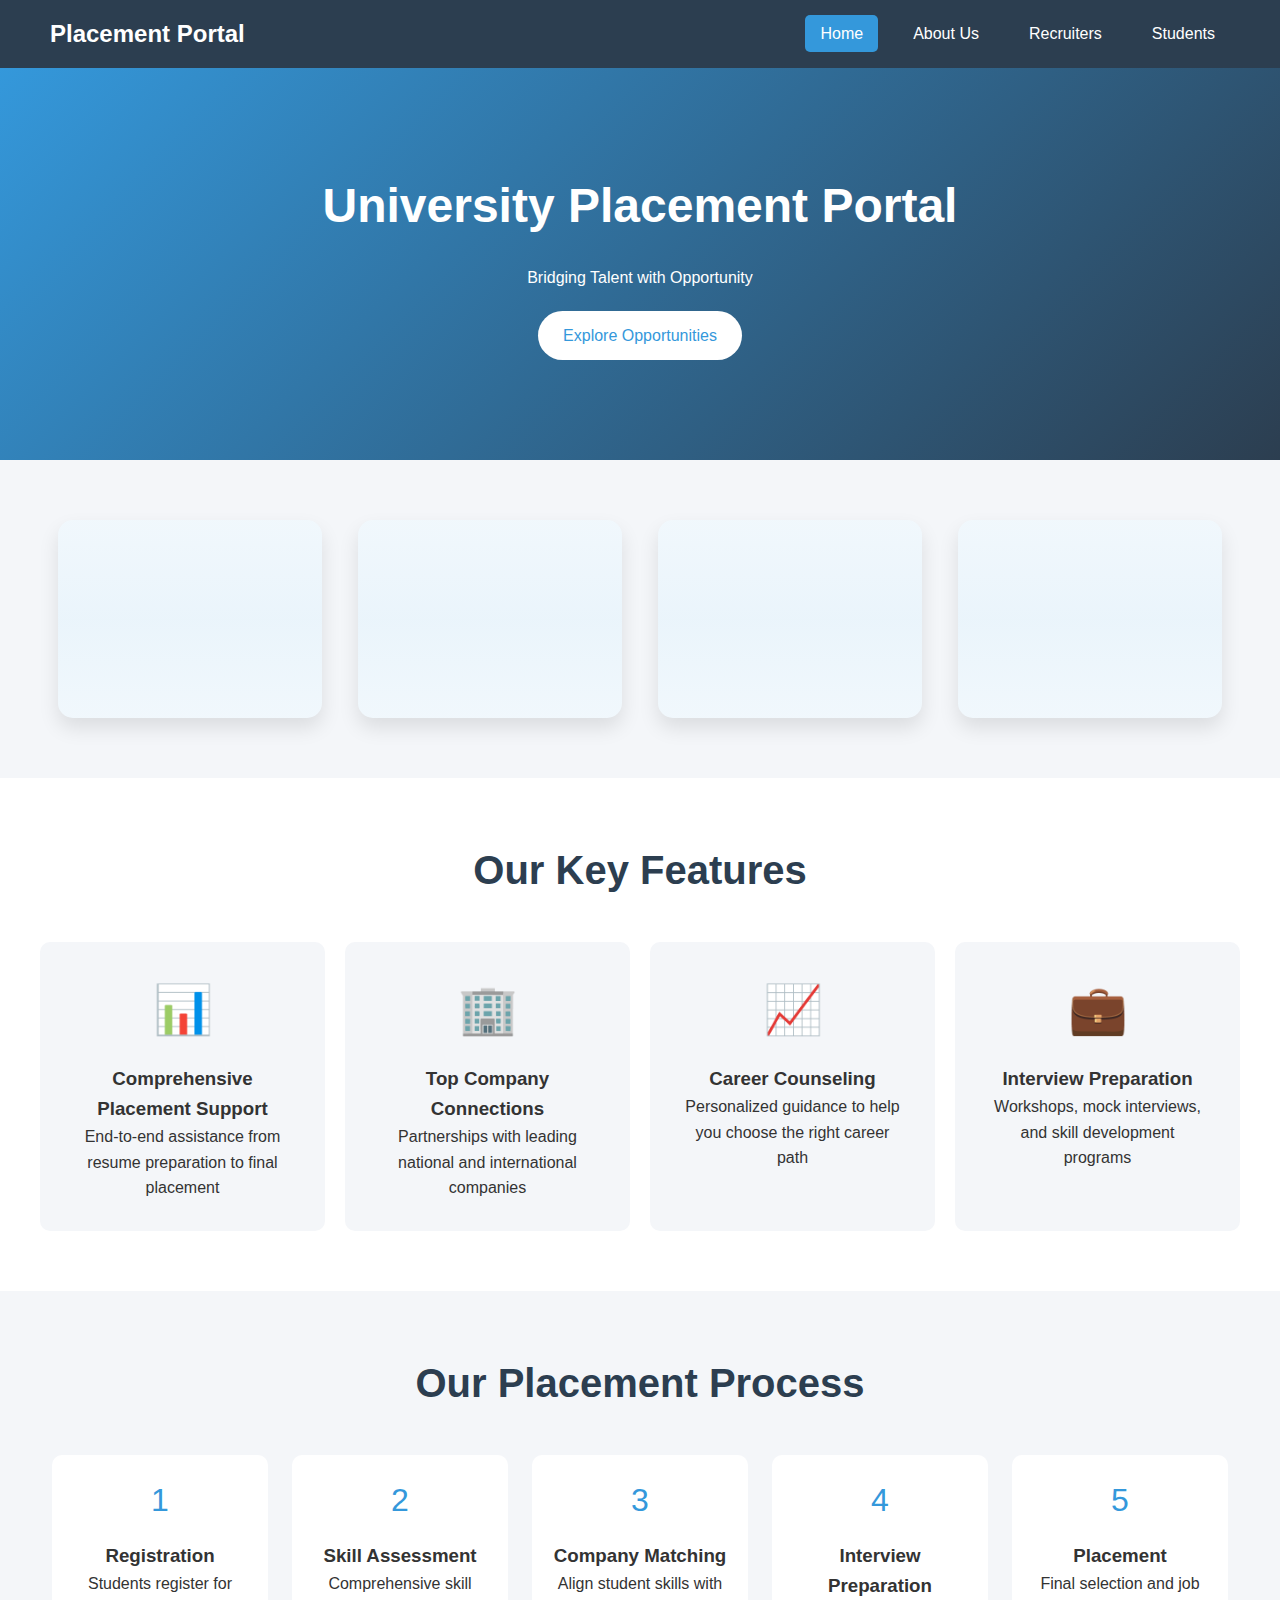
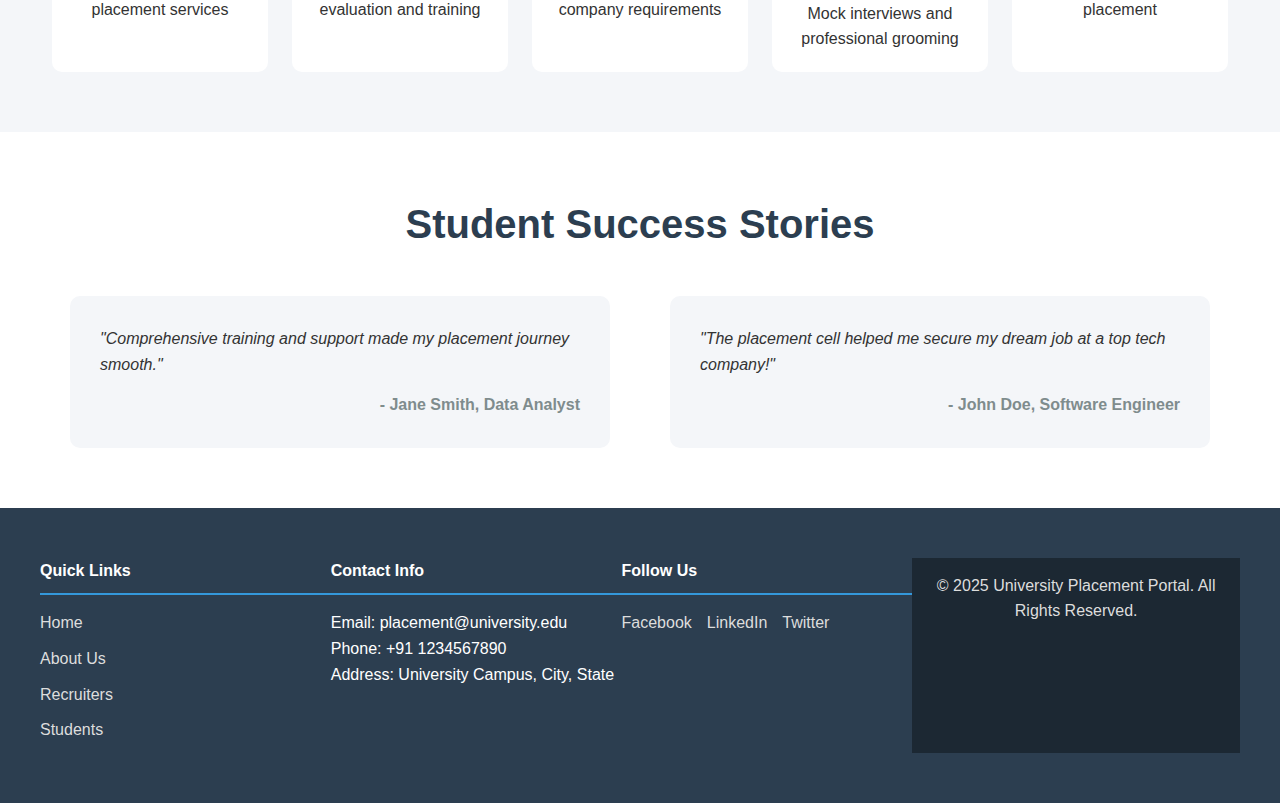
<file: index.html>
<!DOCTYPE html>
<html lang="en">
<head>
    <meta charset="UTF-8">
    <meta name="viewport" content="width=device-width, initial-scale=1.0">
    <title>University Placement Portal</title>
    <link rel="stylesheet" href="style.css">
</head>
<body>
	 <!-- Navigation Section -->
    <nav class="navbar">
        <div class="logo">Placement Portal</div>
        <ul class="nav-links">
            <li><a href="index.html" class="active">Home</a></li>
            <li><a href="#">About Us</a></li>
            <li><a href="#">Recruiters</a></li>
            <li><a href="student.html">Students</a></li>
        </ul>
    </nav>
    <!-- Header Section -->
    <header class="header">
        <div class="header-content">
            <h1>University Placement Portal</h1>
            <p>Bridging Talent with Opportunity</p>
            <a href="#" class="cta-button">Explore Opportunities</a>
        </div>
    </header>

    <!-- Statistics Section -->
    <section class="stats-section">
        <div class="stats-container">
            <div class="stat-item">
                <div class="stat-number">
                    <span class="stat-digit">5</span>
                    <span class="stat-digit">0</span>
                    <span class="stat-digit">0</span>
                    <span class="stat-plus">+</span>
                </div>
                <div class="stat-label">Students Placed</div>
            </div>
            <div class="stat-item">
                <div class="stat-number">
                    <span class="stat-digit">7</span>
                    <span class="stat-digit">5</span>
                    <span class="stat-plus">+</span>
                </div>
                <div class="stat-label">Recruiting Companies</div>
            </div>
            <div class="stat-item">
                <div class="stat-number">
                    <span class="stat-digit">1.</span>
                    <span class="stat-digit">2</span>
                    <span class="stat-digit">Cr</span>

                </div>
                <div class="stat-label">Highest Package (PA)</div>
            </div>
            <div class="stat-item">
                <div class="stat-number">
                    <span class="stat-digit">9</span>
                    <span class="stat-digit">5</span>
                    <span class="stat-percent">%</span>
                </div>
                <div class="stat-label">Placement Percentage</div>
            </div>
        </div>
    </section>

	    <!-- Features Section -->
    <section class="features-section">
        <div class="section-title">
            <h2>Our Key Features</h2>
        </div>
        <div class="features-grid">
            <div class="feature-card">
                <div class="feature-icon">📊</div>
                <h3>Comprehensive Placement Support</h3>
                <p>End-to-end assistance from resume preparation to final placement</p>
            </div>
            <div class="feature-card">
                <div class="feature-icon">🏢</div>
                <h3>Top Company Connections</h3>
                <p>Partnerships with leading national and international companies</p>
            </div>
            <div class="feature-card">
                <div class="feature-icon">📈</div>
                <h3>Career Counseling</h3>
                <p>Personalized guidance to help you choose the right career path</p>
            </div>
            <div class="feature-card">
                <div class="feature-icon">💼</div>
                <h3>Interview Preparation</h3>
                <p>Workshops, mock interviews, and skill development programs</p>
            </div>
        </div>
    </section>
     <!-- Placement Process Section -->
    <section class="placement-process-section">
        <div class="section-title">
            <h2>Our Placement Process</h2>
        </div>
        <div class="process-steps">
            <div class="process-step">
                <div class="step-number">1</div>
                <h3>Registration</h3>
                <p>Students register for placement services</p>
            </div>
            <div class="process-step">
                <div class="step-number">2</div>
                <h3>Skill Assessment</h3>
                <p>Comprehensive skill evaluation and training</p>
            </div>
            <div class="process-step">
                <div class="step-number">3</div>
                <h3>Company Matching</h3>
                <p>Align student skills with company requirements</p>
            </div>
            <div class="process-step">
                <div class="step-number">4</div>
                <h3>Interview Preparation</h3>
                <p>Mock interviews and professional grooming</p>
            </div>
            <div class="process-step">
                <div class="step-number">5</div>
                <h3>Placement</h3>
                <p>Final selection and job placement</p>
            </div>
        </div>
    </section>

    <!-- Testimonials Section -->
    <section class="testimonials-section">

        <div class="section-title">
            <h2>Student Success Stories</h2>
        </div>
        <div class="testimonials-container">
		<div class="testimonial-card">
                <div class="testimonial-content">
                    "Comprehensive training and support made my placement journey smooth."
                </div>
                <div class="testimonial-author">
                    - Jane Smith, Data Analyst
                </div>
            </div>
            <div class="testimonial-card">
                <div class="testimonial-content">
                    "The placement cell helped me secure my dream job at a top tech company!"
                </div>
                <div class="testimonial-author">
                    - John Doe, Software Engineer
                </div>
            </div>
       </div>
   </section>
<footer class="footer">
      <div class="footer-content">
        <div class="footer-section">
            <h4>Quick Links</h4>
            <ul>
                <li><a href="index.html">Home</a></li>
                <li><a href="#">About Us</a></li>
                <li><a href="#">Recruiters</a></li>
                <li><a href="#">Students</a></li>
            </ul>
        </div>
	<div class="footer-section">
            <h4>Contact Info</h4>
            <p>Email: placement@university.edu</p>
            <p>Phone: +91 1234567890</p>
            <p>Address: University Campus, City, State</p>
        </div>
	<div class="footer-section"> 
	  <h4>Follow Us</h4>   
	  <div class="social-icons">                                               
		<a href="#" class="social-icon">Facebook</a>                     
		<a href="#" class="social-icon">LinkedIn</a>                                                                                                        
		<a href="#" class="social-icon">Twitter</a>
	  </div>

        </div>
   <div class="footer-bottom">
        © 2025 University Placement Portal. All Rights Reserved.
    </div>
</footer>
</body>
</html>
</file>
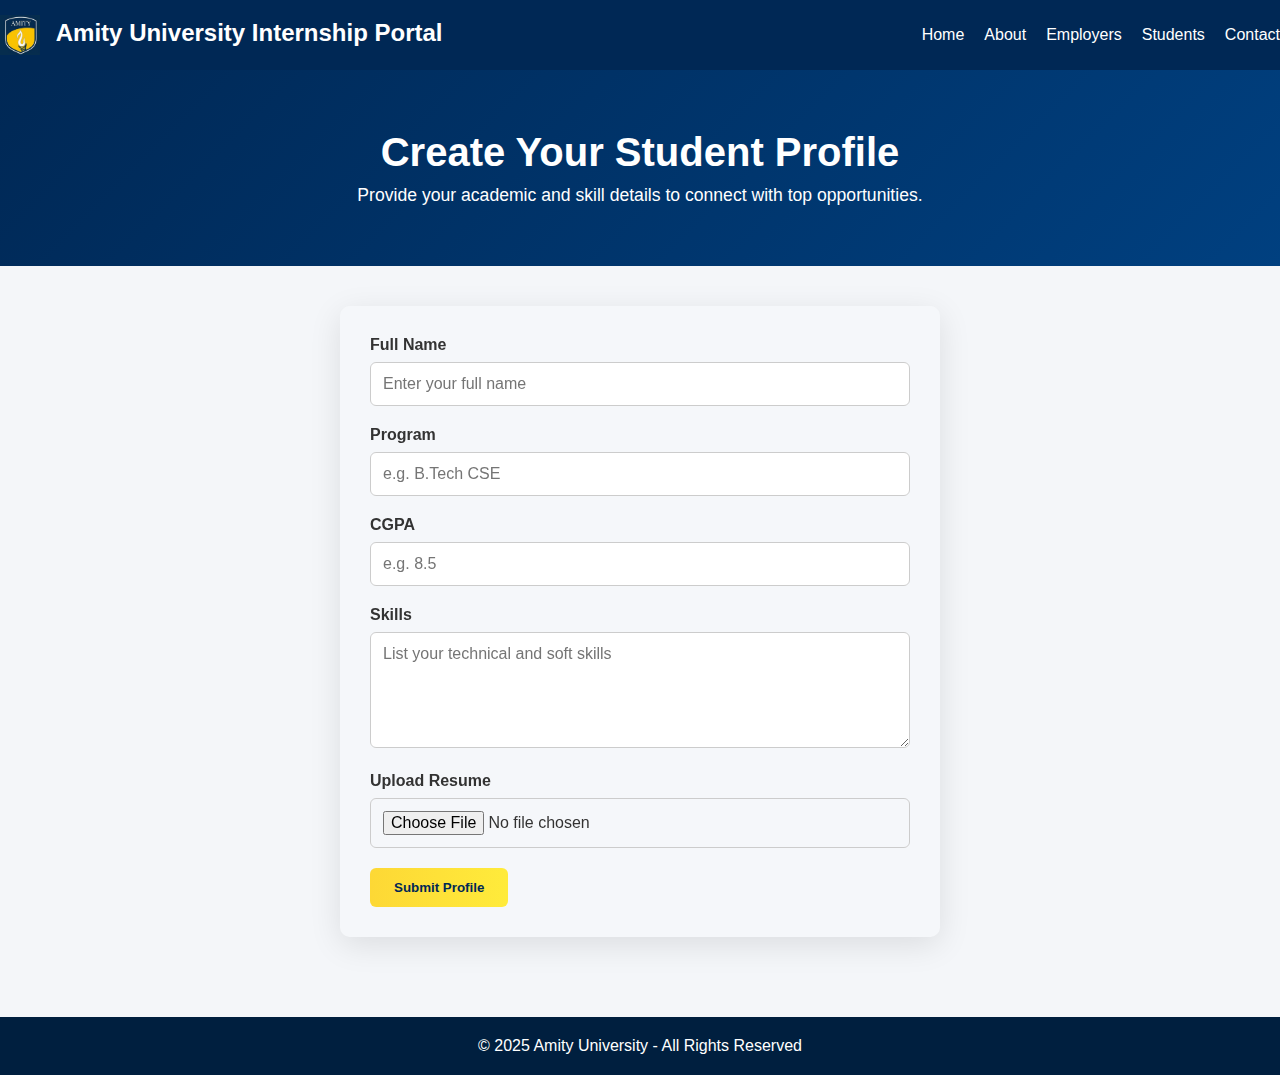
<file: student.html>
<!DOCTYPE html>
<html lang="en">
<head>
  <meta charset="UTF-8">
  <meta name="viewport" content="width=device-width, initial-scale=1.0">
<link rel="icon" href="favicon.ico" type="image/x-icon">

  <title>Create Student Profile</title>
  <link rel="stylesheet" href="student.css">
</head>
<body>
  <header class="navbar">
    <div class="container">
      <div class="logo">
        <img src="logo.png" alt="Amity University Logo" style="height:40px; vertical-align: middle; margin-right: 10px;">
        Amity University Internship Portal
      </div>
      <nav>
        <ul class="nav-links">
          <li><a href="#">Home</a></li>
          <li><a href="#">About</a></li>
          <li><a href="#">Employers</a></li>
          <li><a href="student.html">Students</a></li>
          <li><a href="#">Contact</a></li>
        </ul>
      </nav>
    </div>
  </header>

  <section class="form-hero">
    <div class="container">
      <h1>Create Your Student Profile</h1>
      <p>Provide your academic and skill details to connect with top opportunities.</p>
    </div>
  </section>

  <section class="form-section">
    <div class="container">
      <form action="#" method="POST" class="student-form">
        <div class="form-group">
          <label for="name">Full Name</label>
          <input type="text" id="name" name="name" placeholder="Enter your full name" required>
        </div>

        <div class="form-group">
          <label for="program">Program</label>
          <input type="text" id="program" name="program" placeholder="e.g. B.Tech CSE" required>
        </div>

        <div class="form-group">
          <label for="cgpa">CGPA</label>
          <input type="number" id="cgpa" name="cgpa" step="0.01" min="0" max="10" placeholder="e.g. 8.5" required>
        </div>

        <div class="form-group">
          <label for="skills">Skills</label>
          <textarea id="skills" name="skills" placeholder="List your technical and soft skills" rows="5" required></textarea>
        </div>

        <div class="form-group">
          <label for="resume">Upload Resume</label>
          <input type="file" id="resume" name="resume" accept=".pdf,.doc,.docx">
        </div>

        <button type="submit" class="submit-btn">Submit Profile</button>
      </form>
    </div>
  </section>

  <footer class="footer">
    <div class="container">
      <p>&copy; 2025 Amity University - All Rights Reserved</p>
    </div>
  </footer>
<script>
  document.querySelector('.student-form').addEventListener('submit', function(e) {
    if (!confirm('Are you sure you want to submit your profile?')) {
      e.preventDefault();
    }
  });
</script>

</body>
</html>
</file>
<file: style.css>
/* Global Reset and Base Styles */
* {
    margin: 0;
    padding: 0;
    box-sizing: border-box;
}

body {
    font-family: 'Arial', sans-serif;
    line-height: 1.6;
    color: #333;
    background-color: #f4f6f9;
}

/* Navbar Styles */
.navbar {
    background-color: #2c3e50;
    display: flex;
    justify-content: space-between;
    align-items: center;
    padding: 15px 50px;
}

.logo {
    color: white;
    font-size: 1.5em;
    font-weight: bold;
}

.nav-links {
    display: flex;
    list-style: none;
}

.nav-links li {
    margin-left: 20px;
}

.nav-links a {
    color: white;
    text-decoration: none;
    padding: 10px 15px;
    border-radius: 5px;
    transition: background-color 0.3s ease;
}

.nav-links a:hover, .nav-links a.active {
    background-color: #3498db;
}

/* Header Styles */
.header {
    background: linear-gradient(135deg, #3498db, #2c3e50);
    color: white;
    text-align: center;
    padding: 100px 20px;
}

.header-content {
    max-width: 800px;
    margin: 0 auto;
}

.header h1 {
    font-size: 3em;
    margin-bottom: 20px;
}

.cta-button {
    display: inline-block;
    background-color: white;
    color: #3498db;
    padding: 12px 25px;
    text-decoration: none;
    border-radius: 50px;
    margin-top: 20px;
    transition: all 0.3s ease;
}

.cta-button:hover {
    background-color: #3498db;
    color: white;
}

/* Statistics Section */
.stats-section {
    background-color: #f4f6f9;
    padding: 60px 0;
    overflow: hidden;
}

.stats-container {
    display: flex;
    justify-content: space-around;
    max-width: 1200px;
    margin: 0 auto;
}

.stat-item {
    text-align: center;
    padding: 30px 20px;
    background-color: white;
    border-radius: 15px;
    width: 22%;
    box-shadow: 0 10px 20px rgba(0,0,0,0.1);
    transition: all 0.5s ease;
    position: relative;
    overflow: hidden;
}

.stat-item::before {
    content: '';
    position: absolute;
    top: -50%;
    left: -50%;
    width: 200%;
    height: 200%;
    background: linear-gradient(
        45deg, 
        transparent, 
        rgba(52, 152, 219, 0.1), 
        transparent
    );
    transform: rotate(-45deg);
    animation: shine 3s infinite linear;
}

@keyframes shine {
    0% {
        transform: rotate(-45deg) translateX(-100%);
    }
    100% {
        transform: rotate(-45deg) translateX(100%);
    }
}

.stat-item:hover {
    transform: translateY(-10px);
    box-shadow: 0 15px 25px rgba(0,0,0,0.15);
}

.stat-number {
    font-size: 3em;
    font-weight: bold;
    color: #3498db;
    margin-bottom: 10px;
    display: flex;
    justify-content: center;
    align-items: center;
}

.stat-digit {
    display: inline-block;
    perspective: 400px;
    animation: digit-roll 1.5s cubic-bezier(0.25, 0.1, 0.25, 1) forwards;
    transform-style: preserve-3d;
    opacity: 0;
}

@keyframes digit-roll {
    0% {
        transform: rotateX(-90deg);
        opacity: 0;
    }
    50% {
        transform: rotateX(20deg);
        opacity: 0.5;
    }
    100% {
        transform: rotateX(0deg);
        opacity: 1;
    }
}

.stat-digit:nth-child(1) { animation-delay: 0.1s; }
.stat-digit:nth-child(2) { animation-delay: 0.2s; }
.stat-digit:nth-child(3) { animation-delay: 0.3s; }

.stat-plus, 
.stat-percent {
    margin-left: 5px;
    animation: fade-in 1.5s forwards;
    opacity: 0;
}

@keyframes fade-in {
    from {
        opacity: 0;
        transform: translateY(20px);
    }
    to {
        opacity: 1;
        transform: translateY(0);
    }
}

.stat-label {
    color: #7f8c8d;
    font-size: 1em;
    text-transform: uppercase;
    letter-spacing: 1px;
    animation: label-slide 1.5s forwards;
    transform: translateY(20px);
    opacity: 0;
}

@keyframes label-slide {
    from {
        transform: translateY(20px);
        opacity: 0;
    }
    to {
        transform: translateY(0);
        opacity: 1;
    }
}

/* Features Section */
.features-section {
    padding: 60px 0;
    background-color: white;
}

.section-title {
    text-align: center;
    margin-bottom: 40px;
}

.section-title h2 {
    font-size: 2.5em;
    color: #2c3e50;
}

.features-grid {
    display: grid;
    grid-template-columns: repeat(4, 1fr);
    gap: 20px;
    max-width: 1200px;
    margin: 0 auto;
}

.feature-card {
    background-color: #f4f6f9;
    padding: 30px;
    text-align: center;
    border-radius: 10px;
    transition: transform 0.3s ease;
}

.feature-card:hover {
    transform: translateY(-10px);
}

.feature-icon {
    font-size: 3em;
    margin-bottom: 15px;
    color: #3498db;
}

/* Placement Process Section */
.placement-process-section {
    background-color: #f4f6f9;
    padding: 60px 0;
}

.process-steps {
    display: flex;
    justify-content: space-around;
    max-width: 1200px;
    margin: 0 auto;
}

.process-step {
    text-align: center;
    width: 18%;
    padding: 20px;
    background-color: white;
    border-radius: 10px;
    transition: transform 0.3s ease;
}

.process-step:hover {
    transform: translateY(-10px);
}

.step-number {
    font-size: 2em;
    color: #3498db;
    margin-bottom: 15px;
}

/* Testimonials Section */
.testimonials-section {
    background-color: white;
    padding: 60px 0;
}

.testimonials-container {
    display: flex;
    justify-content: space-around;
    max-width: 1200px;
    margin: 0 auto;
}

.testimonial-card {
    width: 45%;
    background-color: #f4f6f9;
    padding: 30px;
    border-radius: 10px;
}

.testimonial-content {
    font-style: italic;
    margin-bottom: 15px;
}

.testimonial-author {
    text-align: right;
    font-weight: bold;
    color: #7f8c8d;
}

/* Footer Styles */
.footer {
    background-color: #2c3e50;
    color: white;
    padding: 50px 0;
}

.footer-content {
    display: flex;
    justify-content: space-around;
    max-width: 1200px;
    margin: 0 auto;
}

.footer-section {
    width: 30%;
}

.footer-section h4 {
    margin-bottom: 15px;
    border-bottom: 2px solid #3498db;
    padding-bottom: 10px;
    color: white;
}

.footer-section ul {
    list-style: none;
}

.footer-section ul li {
    margin-bottom: 10px;
}

.footer-section a {
    color: #ddd;
    text-decoration: none;
    transition: color 0.3s ease;
}

.footer-section a:hover {
    color: #3498db;
}

.social-icons {
    display: flex;
    gap: 15px;
}

.social-icon {
    color: #ddd;
    text-decoration: none;
    transition: color 0.3s ease;
}

.social-icon:hover {
    color: #3498db;
}

.footer-bottom {
    text-align: center;
    padding: 15px 0;
    background-color: #1c2833;
    color: #ddd;
}

/* Responsive Footer */
@media (max-width: 768px) {
    .footer-content {
        flex-direction: column;
        align-items: center;
    }

    .footer-section {
        width: 100%;
        text-align: center;
        margin-bottom: 30px;
    }

    .social-icons {
        justify-content: center;
    }
}/* Responsive Design */
@media (max-width: 768px) {
    .navbar {
        flex-direction: column;
        padding: 15px;
    }

    .nav-links {
        flex-direction: column;
        align-items: center;
        margin-top: 15px;
    }

    .nav-links li {
        margin: 10px 0;
    }

    .stats-container,
    .features-grid,
    .process-steps,
    .testimonials-container {
        flex-direction: column;
        align-items: center;
    }

    .stat-item,
    .feature-card,
    .process-step,
    .testimonial-card {
        width: 90%;
        margin-bottom: 20px;
    }
}
</file>
<file: student.css>
/* Reset */
* {
  margin: 0;
  padding: 0;
  box-sizing: border-box;
  font-family: 'Segoe UI', sans-serif;
}

body {
  background-color: #f4f6f9;
  color: #333;
}

/* Navbar */
.navbar {
  background-color: #002855;
  padding: 15px 0;
  color: white;
}

.navbar .container {
  display: flex;
  justify-content: space-between;
  align-items: center;
}

.logo {
  font-size: 1.5rem;
  font-weight: bold;
}

.nav-links {
  list-style: none;
  display: flex;
  gap: 20px;
}

.nav-links a {
  text-decoration: none;
  color: white;
  transition: color 0.3s;
}

.nav-links a:hover {
  color: #fdd835;
}

/* Hero */
.form-hero {
  background: linear-gradient(135deg, #002855, #004080);
  color: white;
  padding: 60px 20px;
  text-align: center;
}

.form-hero h1 {
  font-size: 2.5rem;
  margin-bottom: 10px;
}

.form-hero p {
  font-size: 1.1rem;
  margin-top: 10px;
}

/* Form Section */
.form-section {
  padding: 40px 20px;
}

.student-form {
  max-width: 600px;
  margin: 0 auto;
  background: rgba(255, 255, 255, 0.15);
  backdrop-filter: blur(10px);
  padding: 30px;
  border-radius: 10px;
  box-shadow: 0 8px 32px rgba(0, 0, 0, 0.1);
}

.form-group {
  margin-bottom: 20px;
}

.form-group label {
  display: block;
  font-weight: bold;
  margin-bottom: 8px;
}

.form-group input,
.form-group textarea {
  width: 100%;
  padding: 12px;
  border: 1px solid #ccc;
  border-radius: 6px;
  font-size: 1rem;
  transition: border-color 0.3s ease, box-shadow 0.3s ease;
  }
  .form-group input:focus,
.form-group textarea:focus {
  border-color: #fdd835;
  outline: none;
  box-shadow: 0 0 5px rgba(253, 216, 53, 0.5);
}

.form-group textarea {
  resize: vertical;
}

.submit-btn {
  background: linear-gradient(90deg, #fdd835, #ffeb3b);
  color: #002855;
  padding: 12px 24px;
  border: none;
  font-weight: bold;
  border-radius: 6px;
  cursor: pointer;
  transition: background 0.3s ease;
}

.submit-btn:hover {
  background: linear-gradient(90deg, #ffeb3b, #fdd835);
}

/* Footer */
.footer {
  background-color: #001f3f;
  color: white;
  text-align: center;
  padding: 20px 10px;
  margin-top: 40px;
}

/* Responsive */
@media (max-width: 768px) {
  .navbar .container,
  .nav-links {
    flex-direction: column;
    align-items: center;
  }

  .nav-links {
    gap: 10px;
  }

  .form-hero h1 {
    font-size: 2rem;
  }

  .student-form {
    padding: 20px;
  }
}

/* Custom Scrollbar for WebKit Browsers */
::-webkit-scrollbar {
  width: 8px;
}

::-webkit-scrollbar-track {
  background: #f4f6f9;
}

::-webkit-scrollbar-thumb {
  background-color: #002855;
  border-radius: 4px;
}

/* Smooth Scroll Behavior */
html {
  scroll-behavior: smooth;
}
</file>
